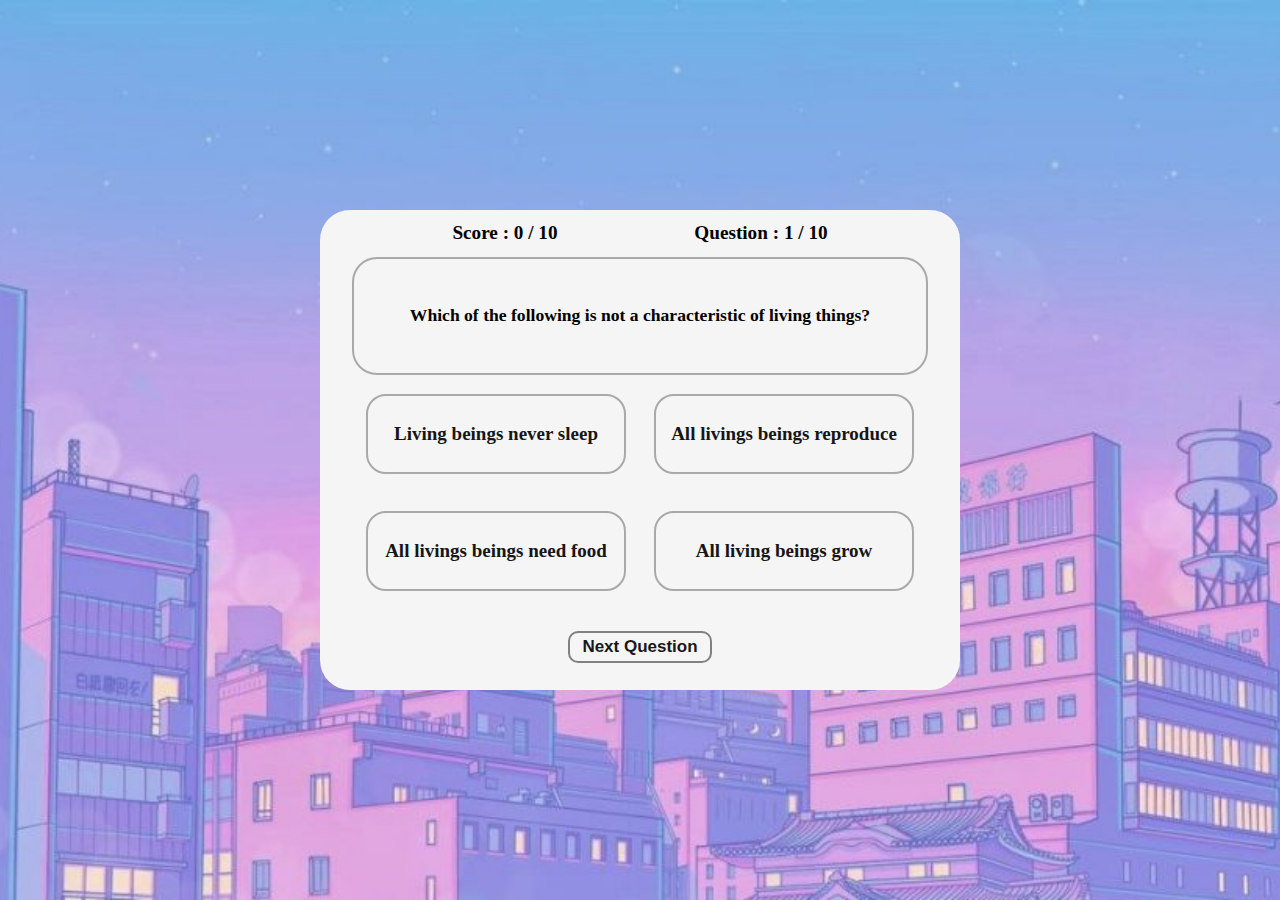
<file: index.html>
<!-- <link rel="stylesheet" src="quiz.css"> -->
<!DOCTYPE html>
<html lang="en">

<head>
  <meta charset="utf-8">
  <meta content="width=device-width, initial-scale=1.0" name="viewport">

  <title>Fun Quiz</title>
  <meta content="" name="description">
  <meta content="" name="keywords">

  
  <link href="https://fonts.googleapis.com/css?family=Open+Sans:300,300i,400,400i,600,600i,700,700i|Raleway:300,300i,400,400i,500,500i,600,600i,700,700i|Poppins:300,300i,400,400i,500,500i,600,600i,700,700i" rel="stylesheet">
  <link rel="stylesheet" href="https://cdnjs.cloudflare.com/ajax/libs/font-awesome/4.7.0/css/font-awesome.min.css">

  <!-- Template Main CSS File -->
  <link href="./quiz.css" rel="stylesheet">
</head>

<body onload="NextQuestion(0)" style="font-size: 19px; font-family: Cambria, Cochin, Georgia, Times, 'Times New Roman', serif">
    <main>

        <!-- creating a modal for when quiz ends -->
        <div class="modal-container" id="score-modal">
          
            <div class="modal-content-container">
              
                <h1>Congratulations, Quiz Completed.</h1>
              
                <div class="grade-details">
                    <p>Attempts : 10</p>
                    <p>Wrong Answers : <span id="wrong-answers"></span></p>
                    <p>Right Answers : <span id="right-answers"></span></p>
                    <p>Grade : <span id="grade-percentage"></span>%</p>
                    <p ><span id="remarks"></span></p>
                </div>
              
                <div class="modal-button-container">
                    <button onclick="closeScoreModal()">Continue</button>
                </div>
              
            </div>
        </div>

        <div class="game-quiz-container">
          
            <div class="game-details-container">
                <h1>Score : <span id="player-score"></span> / 10</h1>
                <h1> Question : <span id="question-number"></span> / 10</h1>
            </div>

            <div class="game-question-container">
                <h1 id="display-question"></h1>
            </div>

            <div class="game-options-container">
              
               <div class="modal-container" id="option-modal">
                 
                    <div class="modal-content-container">
                         <h1>Please Pick An Option</h1>
                      
                         <div class="modal-button-container">
                            <button onclick="closeOptionModal()">Continue</button>
                        </div>
                      
                    </div>
                 
               </div>
              
                <span>
                    <input type="radio" id="option-one" name="option" class="radio" value="optionA" />
                    <label for="option-one" class="option" id="option-one-label"></label>
                </span>
              

                <span>
                    <input type="radio" id="option-two" name="option" class="radio" value="optionB" />
                    <label for="option-two" class="option" id="option-two-label"></label>
                </span>
              

                <span>
                    <input type="radio" id="option-three" name="option" class="radio" value="optionC" />
                    <label for="option-three" class="option" id="option-three-label"></label>
                </span>
              

                <span>
                    <input type="radio" id="option-four" name="option" class="radio" value="optionD" />
                    <label for="option-four" class="option" id="option-four-label"></label>
                </span>
            
            </div>

            <br>

            <div class="next-button-container">
                <button onclick="handleNextQuestion()" style="font-size: 17px;">Next Question</button>
            </div>

        </div>
    </main>
    <script src="./quiz.js"></script>
</body>
</file>
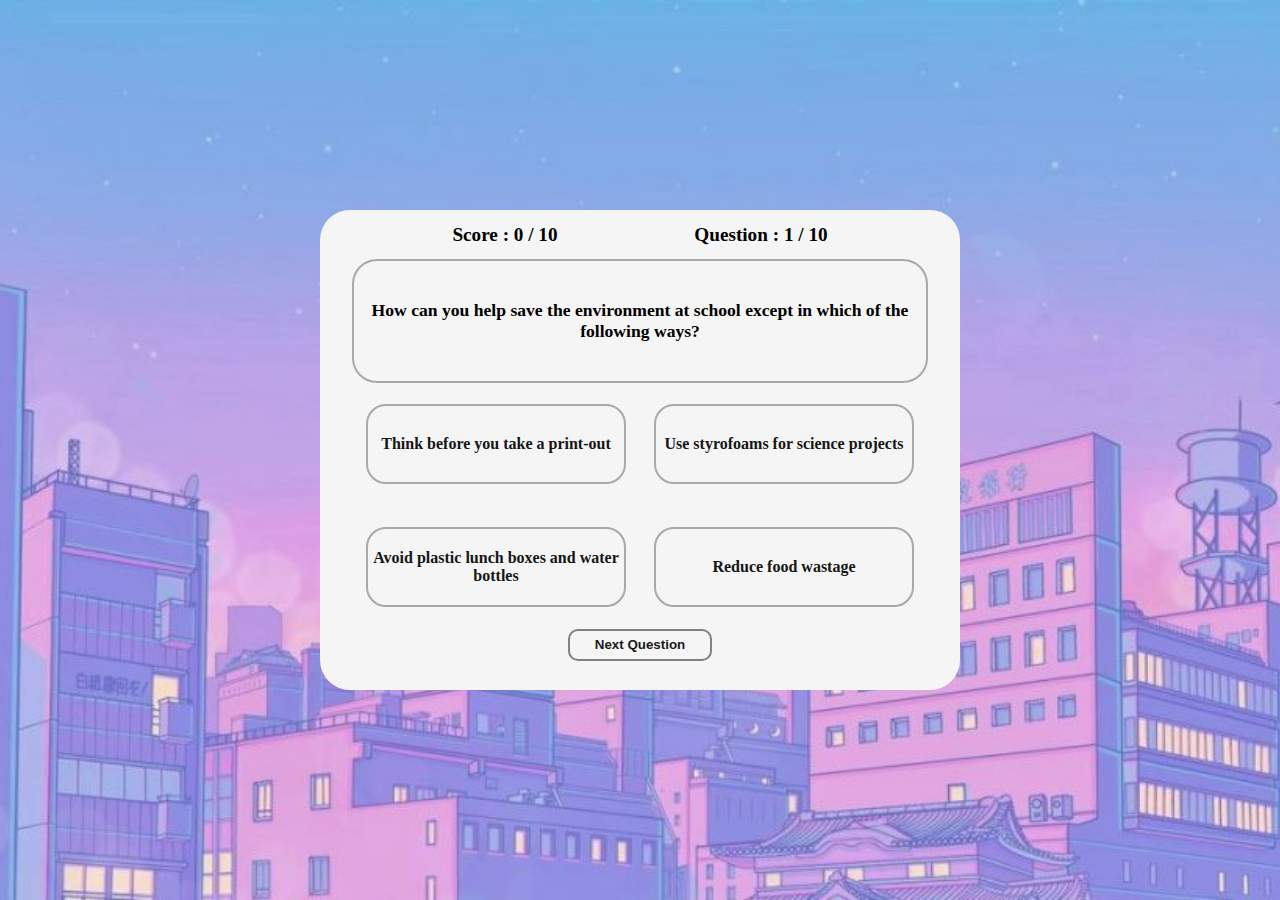
<file: quiz.html>
<!-- <link rel="stylesheet" src="quiz.css"> -->
<!DOCTYPE html>
<html lang="en">

<head>
  <meta charset="utf-8">
  <meta content="width=device-width, initial-scale=1.0" name="viewport">

  <title>Fun Quiz</title>
  <meta content="" name="description">
  <meta content="" name="keywords">

  
  <link href="https://fonts.googleapis.com/css?family=Open+Sans:300,300i,400,400i,600,600i,700,700i|Raleway:300,300i,400,400i,500,500i,600,600i,700,700i|Poppins:300,300i,400,400i,500,500i,600,600i,700,700i" rel="stylesheet">
  <link rel="stylesheet" href="https://cdnjs.cloudflare.com/ajax/libs/font-awesome/4.7.0/css/font-awesome.min.css">

  <!-- Template Main CSS File -->
  <link href="quiz.css" rel="stylesheet">
</head>

<body onload="NextQuestion(0)">
    <main>

        <!-- creating a modal for when quiz ends -->
        <div class="modal-container" id="score-modal">
          
            <div class="modal-content-container">
              
                <h1>Congratulations, Quiz Completed.</h1>
              
                <div class="grade-details">
                    <p>Attempts : 10</p>
                    <p>Wrong Answers : <span id="wrong-answers"></span></p>
                    <p>Right Answers : <span id="right-answers"></span></p>
                    <p>Grade : <span id="grade-percentage"></span>%</p>
                    <p ><span id="remarks"></span></p>
                </div>
              
                <div class="modal-button-container">
                    <button onclick="closeScoreModal()">Continue</button>
                </div>
              
            </div>
        </div>

        <div class="game-quiz-container">
          
            <div class="game-details-container">
                <h1>Score : <span id="player-score"></span> / 10</h1>
                <h1> Question : <span id="question-number"></span> / 10</h1>
            </div>

            <div class="game-question-container">
                <h1 id="display-question"></h1>
            </div>

            <div class="game-options-container">
              
               <div class="modal-container" id="option-modal">
                 
                    <div class="modal-content-container">
                         <h1>Please Pick An Option</h1>
                      
                         <div class="modal-button-container">
                            <button onclick="closeOptionModal()">Continue</button>
                        </div>
                      
                    </div>
                 
               </div>
              
                <span>
                    <input type="radio" id="option-one" name="option" class="radio" value="optionA" />
                    <label for="option-one" class="option" id="option-one-label"></label>
                </span>
              

                <span>
                    <input type="radio" id="option-two" name="option" class="radio" value="optionB" />
                    <label for="option-two" class="option" id="option-two-label"></label>
                </span>
              

                <span>
                    <input type="radio" id="option-three" name="option" class="radio" value="optionC" />
                    <label for="option-three" class="option" id="option-three-label"></label>
                </span>
              

                <span>
                    <input type="radio" id="option-four" name="option" class="radio" value="optionD" />
                    <label for="option-four" class="option" id="option-four-label"></label>
                </span>


            </div>

            <div class="next-button-container">
                <button onclick="handleNextQuestion()">Next Question</button>
            </div>

        </div>
    </main>
    <script src="quiz.js"></script>
</body>
</file>
<file: quiz.css>
*{
    margin: 0;
    padding: 0;
    box-sizing: border-box;
}
  
html, body{
    height: 100%;
}


body{
    font-family: 'Montserrat', serif;
    
}

main{
    width: 100%;
    min-height: 100vh;
    display: flex;
    flex-direction: column;
    justify-content: center;
    align-items: center;
    /* background-color: black; */
    background-image: url("img.jpg");
    /* linear-gradient(45deg, blue, rgb(111, 26, 26), red, rgb(49, 203, 49)); */
    /* background: url('../assets/background_image.jpg'); */
    /* background-color : black; */
    background-repeat: no-repeat;
    background-size: cover;
    background-position: center;
}

.game-quiz-container{
    width: 40rem;
    height: 30rem;
    background-color: whitesmoke;
    display: flex;
    flex-direction: column;
    align-items: center;
    justify-content: space-around;
    border-radius: 30px;
}

.game-details-container{
    width: 80%;
    height: 4rem;
    display: flex;
    justify-content: space-around;
    align-items: center;
}

.game-details-container h1{
    font-size: 1.2rem;
}

.game-question-container{
    width: 90%;
    height: 10rem;
    display: flex;
    align-items: center;
    justify-content: center;
    border: 2px solid darkgray;
    border-radius: 25px;
}

.game-question-container h1{
    font-size: 1.1rem;
    text-align: center;
    padding: 3px;
}

.game-options-container{
    width: 90%;
    height: 20rem;
    text-align: center;
    display: flex;
    flex-wrap: wrap;
    align-items: center;
    justify-content: space-around;
}

.game-options-container span{
    width: 45%;
    height: 5rem;
    border: 2px solid darkgray;
    border-radius: 20px;
    overflow: hidden;
}
span label{
    width: 100%;
    height: 100%;
    display: flex;
    align-items: center;
    justify-content: center;
    cursor: pointer;
    transition: transform 0.3s;
    font-weight: 600;
    color: rgb(22, 22, 22);
}

span label:hover{
    -ms-transform: scale(1.12);
    -webkit-transform: scale(1.12);
    transform: scale(1.12);
    color: darkgray;
}

input[type="radio"] {
    position: relative;
    display: none;
}


input[type=radio]:checked ~ .option {
	background: rgb(241, 181, 241);
}

.next-button-container{
    width: 90%;
    height: 5rem;
    display: flex;
    justify-content: center;
}
.next-button-container button{
    width: 9rem;
    height: 2rem;
    border-radius: 10px;
    background: none;
    color: rgb(25, 25, 25);
    font-weight: 600;
    border: 2px solid gray;
    cursor: pointer;
    outline: none;
}
.next-button-container button:hover{
    background-color: rgb(166, 156, 234);
}

.modal-container{
    display: none;
    position: fixed;
    z-index: 1; 
    left: 0;
    top: 0;
    width: 100%; 
    height: 100%; 
    overflow: auto; 
    background-color: rgb(0,0,0); 
    background-color: rgba(0,0,0,0.4); 
    flex-direction: column;
    align-items: center;
    justify-content: center; 
    -webkit-animation: fadeIn 1.2s ease-in-out;
    animation: fadeIn 1.2s ease-in-out;
}

.modal-content-container{
    height: 20rem;
    width: 25rem;
    background-color: rgb(43, 42, 42);
    display: flex;
    flex-direction: column;
    align-items: center;
    justify-content: space-around;
    border-radius: 25px;
}

.modal-content-container h1{
    font-size: 1.3rem;
    height: 3rem;
    color: lightgray;
    text-align: center;
}

.grade-details{
    width: 15rem;
    height: 10rem;
    display: flex;
    flex-direction: column;
    align-items: center;
    justify-content: space-around;
}

.grade-details p{
    color: white;
    text-align: center;
}

.modal-button-container{
    height: 2rem;
    width: 100%;
    display: flex;
    align-items: center;
    justify-content: center;
}

.modal-button-container button{
    width: 10rem;
    height: 2rem;
    background: none;
    outline: none;
    border: 1px solid rgb(252, 242, 241);
    color: white;
    font-size: 1.1rem;
    cursor: pointer;
    border-radius: 20px;
}
.modal-button-container button:hover{
    background-color: rgb(83, 82, 82);
}

@media(min-width : 300px) and (max-width : 350px){
    .game-quiz-container{
        width: 90%;
        height: 80vh;
     }
     .game-details-container h1{
        font-size: 0.8rem;
     }
 
     .game-question-container{
        height: 6rem;
     }
     .game-question-container h1{
       font-size: 0.9rem;
    }
 
    .game-options-container span{
        width: 90%;
        height: 2.5rem;
    }
    .game-options-container span label{
        font-size: 0.8rem;
    }
    .modal-content-container{
        width: 90%;
        height: 25rem;
    }
    
    .modal-content-container h1{
        font-size: 1.2rem;
    }
}

@media(min-width : 350px) and (max-width : 700px){
   .game-quiz-container{
       width: 90%;
       height: 80vh;
    }
    .game-details-container h1{
        font-size: 1rem;
    }

    .game-question-container{
        height: 8rem;
    }

    .game-question-container h1{
        font-size: 0.9rem;
     }

    .game-options-container span{
        width: 90%;
    }
    .modal-content-container{
        width: 90%;
        height: 25rem;
    }
    .modal-content-container h1{
        font-size: 1.2rem;
    }
}



@keyframes fadeIn {
    from {opacity: 0;}
    to {opacity:1 ;}
  }

  @-webkit-keyframes fadeIn {
    from {opacity: 0;}
    to {opacity: 1;}
  }
</file>
